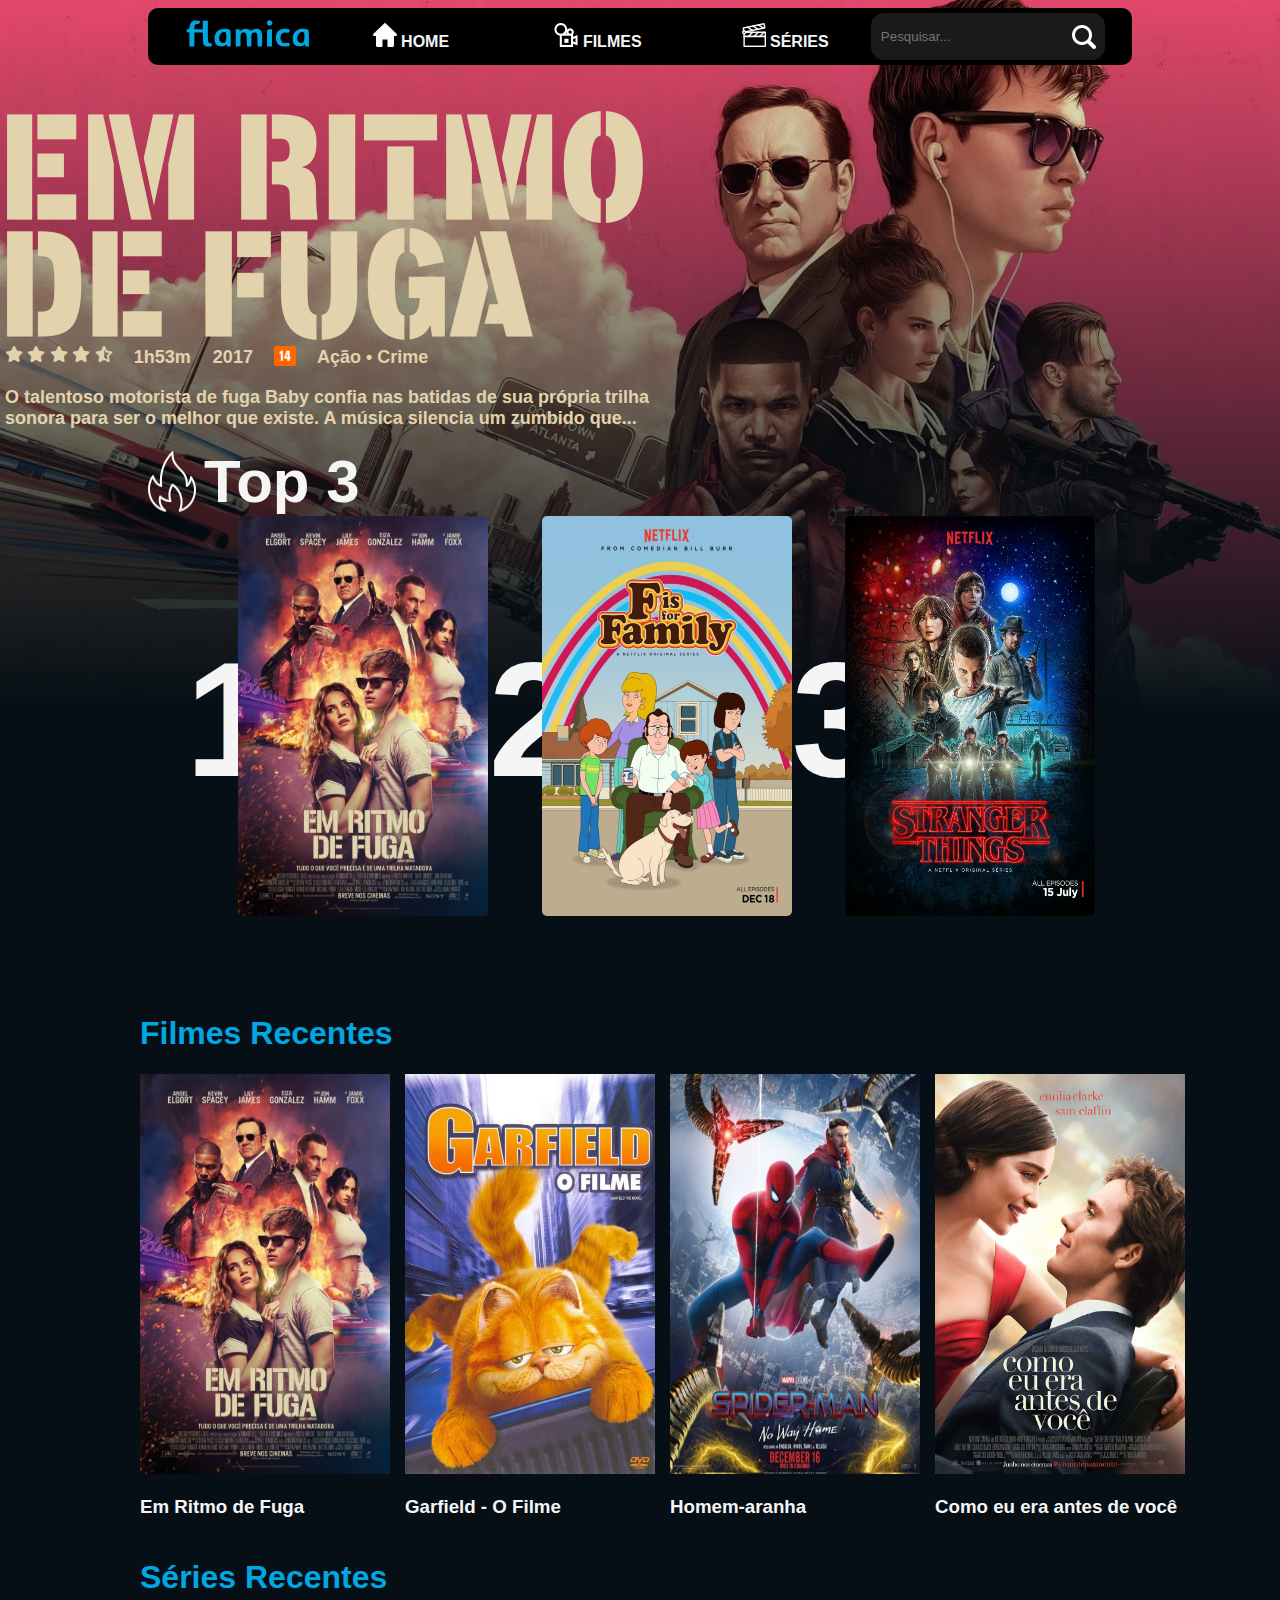
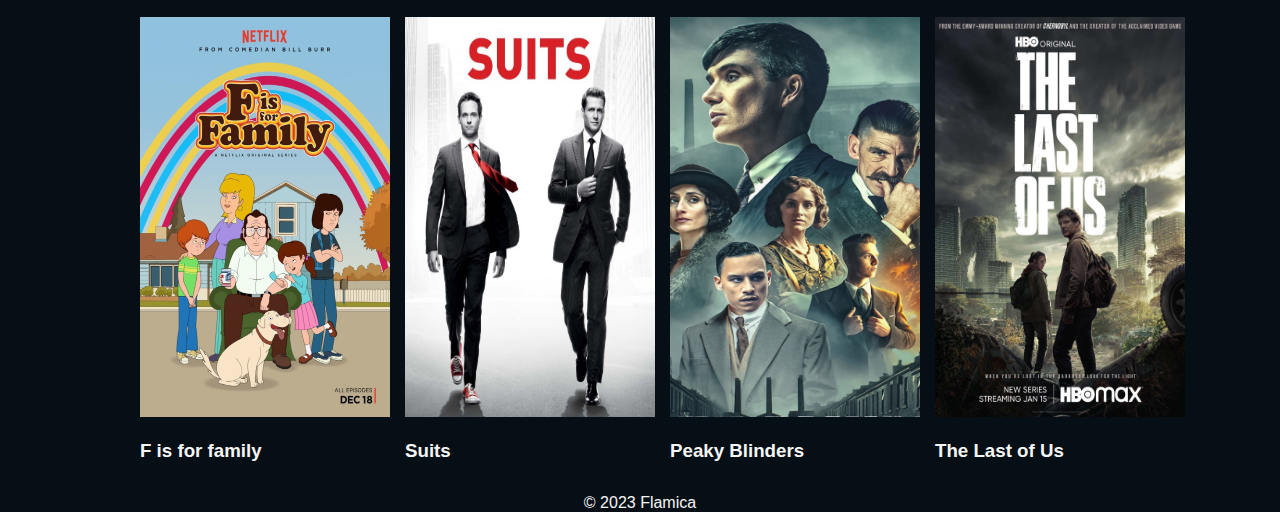
<file: index.html>
<!DOCTYPE
    html>
<html
    lang="pt-br">

<head>
    <meta
        charset="UTF-8">
    <meta
        name="viewport"
        content="width=device-width, initial-scale=1.0">
    <title>
        Flamica
    </title>
    <link
        rel="stylesheet"
        href="./stylenav.css">
    <link
        rel="stylesheet"
        href="./stylehome.css">
    <link
        rel="stylesheet"
        href="https://cdnjs.cloudflare.com/ajax/libs/font-awesome/6.4.2/css/all.min.css">
</head>

<body>
    <header>
        <nav>
            <div
                class="navegacao">
                <a
                    href="./index.html">
                    <img src="./icons/flamica.svg"
                        alt="logo flamica">
                </a>
                <div
                    class="botoes">
                    <a
                        href="./index.html">
                        <img src="./icons/casa.png"
                            alt="home">
                        HOME
                    </a>
                    <a
                        href="./filmes.html">
                        <img src="./icons/filmes.png"
                            alt="filmes">
                        FILMES
                    </a>
                    <a
                        href="./series.html">
                        <img src="./icons/series.png"
                            alt="series">
                        SÉRIES
                    </a>
                </div>
                <div
                    class="barradepesquisar">
                    <input
                        type="text"
                        placeholder="Pesquisar..."
                        class="pesquisar">
                    <img src="./icons/lupa.svg"
                        alt="lupa">
                </div>
            </div>
        </nav>
    </header>
    <main>
        <div
            class="banner">
            <img src="./imgs-home/banner.jpeg"
                alt="banner-ritmo-de-fuga">
        </div>
        <div
            class="logo">
            <img src="./imgs-home/ritmo-de-fuga.png"
                alt="ritmo-de-fuga-logo">
        </div>
        <div
            class="info">
            <div
                class="flex">
                <div
                    class="juntar-estrelas">
                    <i
                        class="fa-solid fa-star"></i>
                    <i
                        class="fa-solid fa-star"></i>
                    <i
                        class="fa-solid fa-star"></i>
                    <i
                        class="fa-solid fa-star"></i>
                    <i
                        class="fa-solid fa-star-half-stroke"></i>
                </div>
                <p>1h53m
                </p>
                <p>2017
                </p>
                <img src="./imgs-home/classificacao.png"
                    alt="classificacao-14-anos">
                <p>Ação
                    •
                    Crime
                </p>
            </div>
            <p>O talentoso
                motorista
                de
                fuga
                Baby
                confia
                nas
                batidas
                de
                sua
                própria
                trilha
                <br>
                sonora
                para
                ser
                o
                melhor
                que
                existe.
                A
                música
                silencia
                um
                zumbido
                que...
            </p>
        </div>
        <div class="centralizar">
            <div
                class="mil-pixels">
                <div
                    class="top-3-titulo">
                    <img src="./imgs-home/fogo.png"
                        alt="fogo">
                    <h1>Top
                        3
                    </h1>
                </div>
                <div
                    class="filmes-destaque">
                    <h1>1
                    </h1>
                    <a
                        href="./filmemodelo.html">
                        <img src="./imgs-filmes/em-ritmo-de-fuga.png"
                            alt="em-ritmo-de-fuga"
                            class="imagens-de-banners">
                    </a>
                    <h1>2
                    </h1>
                    <a
                        href="./seriemodelo.html">
                        <img src="./imgs-series/f-is-for-family.jpg"
                            alt="f-is-for-family"
                            class="imagens-de-banners">
                    </a>
                    <h1>3
                    </h1>
                    <a
                        href="./seriemodelo.html">
                        <img src="./imgs-series/stranger-things.webp"
                            alt="stranger-things"
                            class="imagens-de-banners">
                    </a>
                </div>
            </div>
            <div
                class="filmes-recentes">
                <h1>Filmes
                    Recentes
                </h1>
                <div
                    class="grid">
    
                    <div>
                        <a
                            href="./filmemodelo.html">
                            <img src="./imgs-filmes/em-ritmo-de-fuga.png"
                                alt="em-ritmo-de-fuga">
                        </a>
                        <h3>Em
                            Ritmo
                            de
                            Fuga
                        </h3>
                    </div>
                    <div>
                        <a
                            href="./filmemodelo.html">
                            <img src="./imgs-filmes/garfield.jpg"
                                alt="garfield">
                        </a>
                        <h3>Garfield
                            -
                            O
                            Filme
                        </h3>
                    </div>
                    <div>
                        <a
                            href="./filmemodelo.html">
                            <img src="./imgs-filmes/homemaranha.jpg"
                                alt="Homem-aranha">
                        </a>
                        <h3>Homem-aranha
                        </h3>
                    </div>
                    <div>
                        <a
                            href="./filmemodelo.html">
                            <img src="./imgs-filmes/comoeueraantesdevoce.jpg"
                                alt="como-eu-era-antes-de-voce">
                        </a>
                        <h3>Como
                            eu
                            era
                            antes
                            de
                            você
                        </h3>
                    </div>
                </div>
            </div>
            <div
                class="series-recentes">
                <h1>Séries
                    Recentes
                </h1>
                <div
                    class="grid">
                    <div>
                        <a
                            href="./seriemodelo.html">
                            <img src="./imgs-series/f-is-for-family.jpg"
                                alt="">
                        </a>
                        <h3>F
                            is
                            for
                            family
                        </h3>
                    </div>
                    <div>
                        <a
                            href="./seriemodelo.html">
                            <img src="./imgs-series/Suits.jpg"
                                alt="suits">
                        </a>
                        <h3>Suits
                        </h3>
                    </div>
                    <div>
                        <a
                            href="./seriemodelo.html">
                            <img src="./imgs-series/Peaky.jpg"
                                alt="peaky-blinders">
                        </a>
                        <h3>Peaky
                            Blinders
                        </h3>
                    </div>
                    <div>
                        <a
                            href="./seriemodelo.html">
                            <img src="./imgs-series/legiao_IeQtFgkWBDu5.jpg"
                                alt="the-last-of-us">
                        </a>
                        <h3>The
                            Last
                            of
                            Us
                        </h3>
                    </div>
                </div>
    
            </div>
        </div>
    </main>
    <footer>
        <a
            href="#">©
            2023
            Flamica</a>
    </footer>
</body>

</html>
</file>
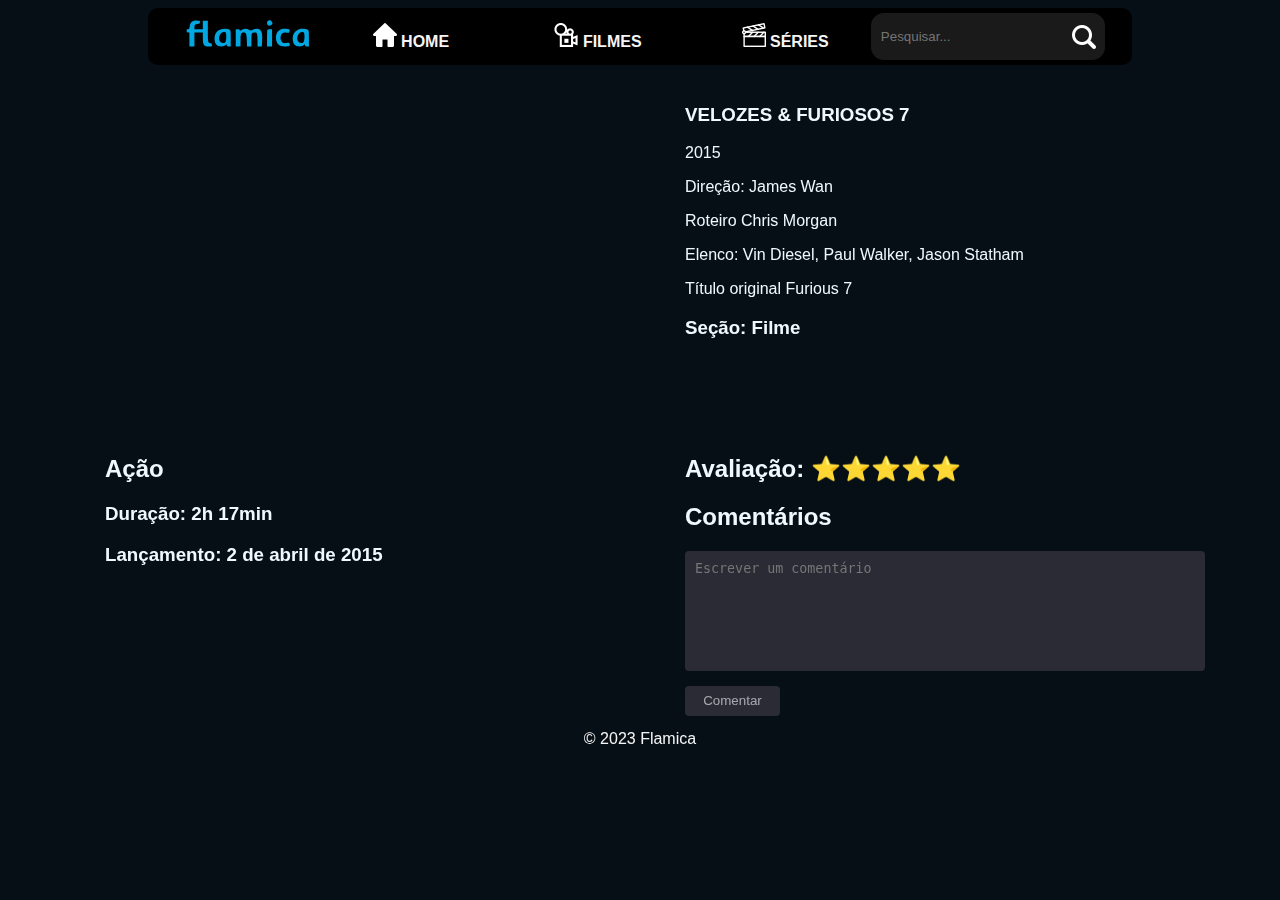
<file: filmemodelo.html>
<!DOCTYPE
    html>
<html
    lang="en">

<head>
    <meta
        charset="UTF-8">
    <meta
        name="viewport"
        content="width=device-width, initial-scale=1.0">
    <title>
        Flamica
    </title>
    <link
        rel="stylesheet"
        href="./stylenav.css">
    <link
        rel="stylesheet"
        href="./stylefilmemodelo.css">
</head>

<body>
    <header>
        <nav>
            <div
                class="navegacao">
                <a
                    href="./index.html">
                    <img src="./icons/flamica.svg"
                        alt="logo flamica">
                </a>
                <div
                    class="botoes">
                    <a
                        href="./index.html">
                        <img src="./icons/casa.png"
                            alt="home">
                        HOME
                    </a>
                    <a
                        href="./filmes.html">
                        <img src="./icons/filmes.png"
                            alt="filmes">
                        FILMES
                    </a>
                    <a
                        href="./series.html">
                        <img src="./icons/series.png"
                            alt="series">
                        SÉRIES
                    </a>
                </div>
                <div
                    class="barradepesquisar">
                    <input
                        type="text"
                        placeholder="Pesquisar..."
                        class="pesquisar">
                    <img src="./icons/lupa.svg"
                        alt="lupa">
                </div>
            </div>
        </nav>
    </header>
    <main>
        <div class="grid2">
            <iframe width="560" height="315" src="https://www.youtube.com/embed/hujU0dw6Erk?si=kJErRLqbcbdAZN4M" title="YouTube video player" frameborder="0" allow="accelerometer; autoplay; clipboard-write; encrypted-media; gyroscope; picture-in-picture; web-share" allowfullscreen></iframe>
        <div class="descrição">
        <h3>VELOZES & FURIOSOS 7</h3>
        <p>2015</p>
        <p>Direção: James Wan</p>
        <p>Roteiro Chris Morgan</p>
        <p>Elenco: Vin Diesel, Paul Walker, Jason Statham</p>
        <p>Título original Furious 7</p>
        <h3>Seção: Filme</h3>
       </div>
            <div class="Duraçao"><h2>Ação</h2>
                <h3>Duração: 2h 17min</h3>
                <h3>Lançamento: 2 de abril de 2015</h3>
            </div> 
    
        <div class="Comentarios">
            <h2>Avaliação: ⭐⭐⭐⭐⭐</h2>
            <h2>Comentários</h2>
            <div class="caixinha">
                <textarea placeholder="Escrever um comentário" minlength="50"></textarea>
                <button class="caixinhacomentar" type="submit"><i class="fa-regular fa-comment-dots"></i>
                    Comentar</button>
            </div>
    </div>
    </main>
    <footer>
        <a
            href="#">©
            2023
            Flamica</a>
    </footer>
</body>

</html>
</file>
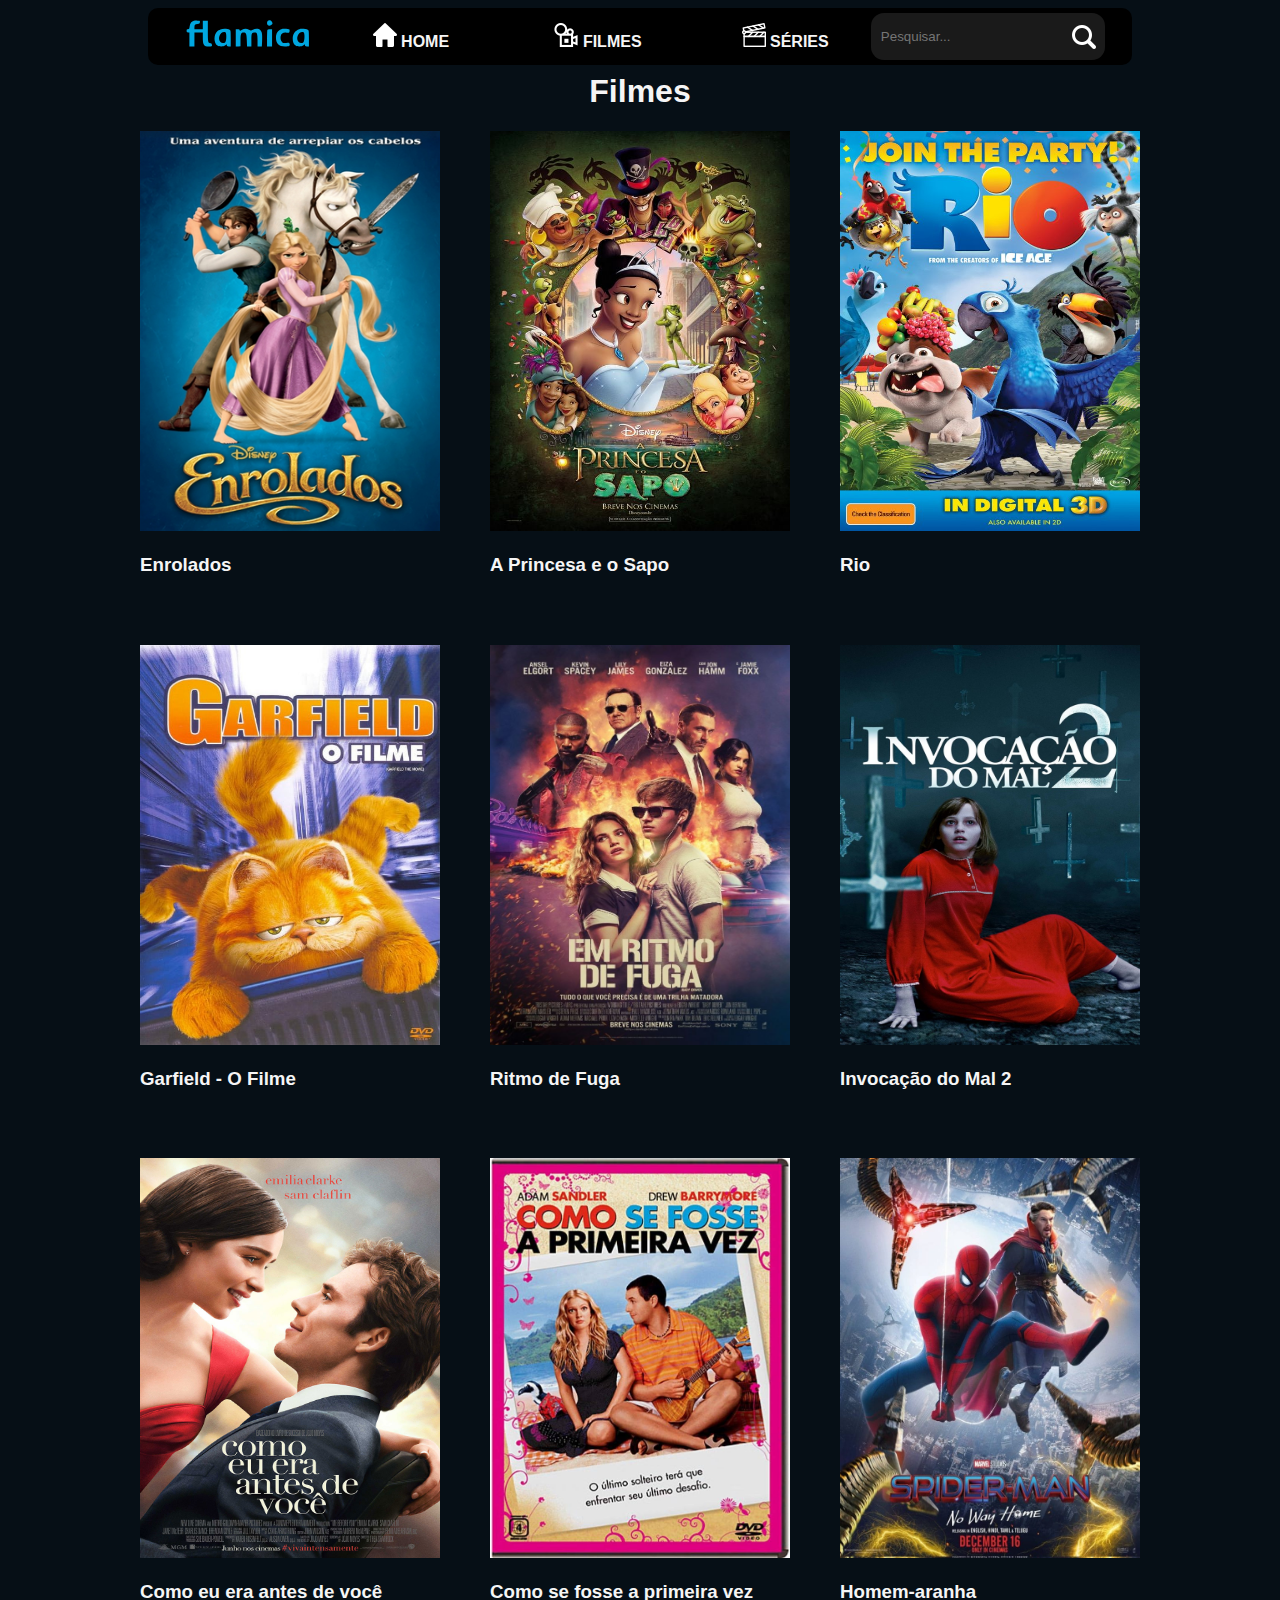
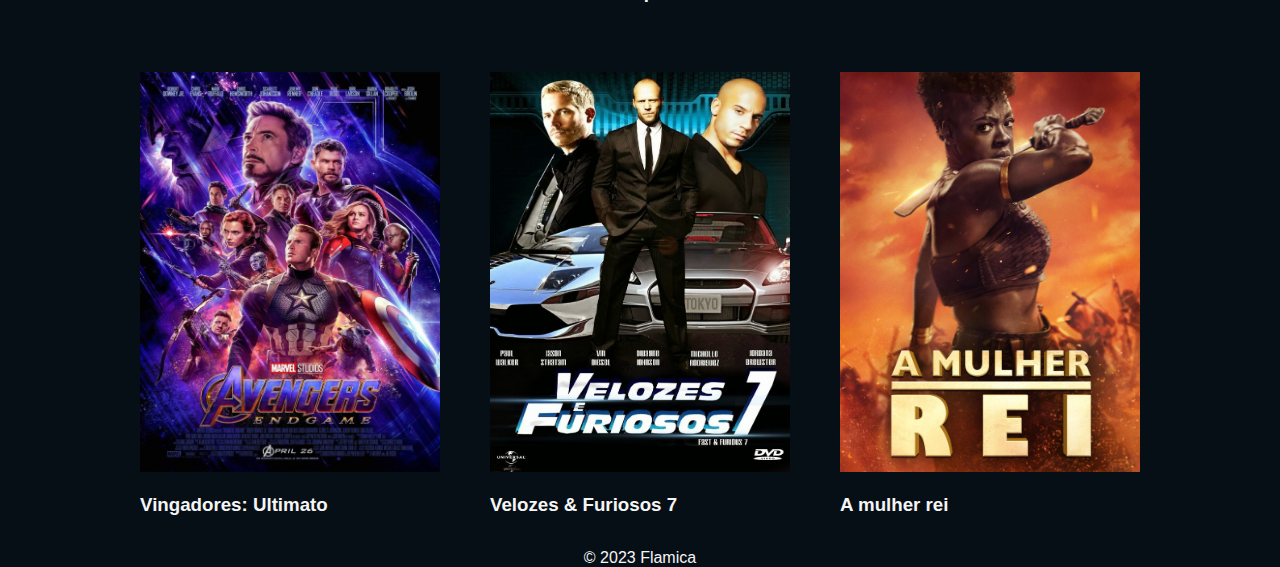
<file: filmes.html>
<!DOCTYPE
    html>
<html
    lang="pt-br">

<head>
    <meta
        charset="UTF-8">
    <meta
        name="viewport"
        content="width=device-width, initial-scale=1.0">
    <title>
        Flamica
    </title>
    <link
        rel="stylesheet"
        href="./stylenav.css">
    <link
        rel="stylesheet"
        href="./stylefilmes.css">
</head>

<body>
    <header>
        <nav>
            <div
                class="navegacao">
                <a
                    href="./index.html">
                    <img src="./icons/flamica.svg"
                        alt="logo flamica">
                </a>
                <div
                    class="botoes">
                    <a
                        href="./index.html">
                        <img src="./icons/casa.png"
                            alt="home">
                        HOME
                    </a>
                    <a
                        href="./filmes.html">
                        <img src="./icons/filmes.png"
                            alt="filmes">
                        FILMES
                    </a>
                    <a
                        href="./series.html">
                        <img src="./icons/series.png"
                            alt="series">
                        SÉRIES
                    </a>
                </div>
                <div
                    class="barradepesquisar">
                    <input
                        type="text"
                        placeholder="Pesquisar..."
                        class="pesquisar">
                    <img src="./icons/lupa.svg"
                        alt="lupa">
                </div>
            </div>
        </nav>
    </header>
    <main>

        <h1>Filmes
        </h1>

        <div
            class="grid">
            <div
                class="Filmes">

                <div>
                    <a
                        href="./filmemodelo.html"><img
                            src="./imgs-filmes/b262f1cfd763c6dd1a084f6147d19978.webp"
                            alt=""></a>
                    <h3>Enrolados
                    </h3>
                </div>

                <div>
                    <a
                        href="./filmemodelo.html"><img
                            src="./imgs-filmes/19962669.jpg"
                            alt=""></a>
                    <h3>A
                        Princesa
                        e
                        o
                        Sapo
                    </h3>
                </div>

                <div>
                    <a
                        href="./filmemodelo.html"><img
                            src="./imgs-filmes/rio_ver13.jpg"
                            alt=""></a>
                    <h3>Rio
                    </h3>
                </div>

                <div>
                    <a
                        href="./filmemodelo.html"><img
                            src="./imgs-filmes/garfield.jpg"
                            alt=""></a>
                    <h3>Garfield
                        -
                        O
                        Filme
                    </h3>
                </div>

                <div>
                    <a
                        href="./filmemodelo.html"><img
                            src="./imgs-filmes/em-ritmo-de-fuga.png"
                            alt=""></a>
                    <h3>Ritmo
                        de
                        Fuga
                    </h3>
                </div>

                <div>
                    <a
                        href="./filmemodelo.html"><img
                            src="./imgs-filmes/invocacaodoml2.jpg"
                            alt=""></a>
                    <h3>Invocação
                        do
                        Mal
                        2
                    </h3>
                </div>

                <div>
                    <a
                        href="./filmemodelo.html"><img
                            src="./imgs-filmes/comoeueraantesdevoce.jpg"
                            alt=""></a>
                    <h3>Como
                        eu
                        era
                        antes
                        de
                        você
                    </h3>
                </div>

                <div>
                    <a
                        href="./filmemodelo.html"><img
                            src="./imgs-filmes/comosefosseaprimeiravez.jpg"
                            alt=""></a>
                    <h3>Como
                        se
                        fosse
                        a
                        primeira
                        vez
                    </h3>
                </div>

                <div>
                    <a
                        href="./filmemodelo.html"><img
                            src="./imgs-filmes/homemaranha.jpg"
                            alt=""></a>
                    <h3>Homem-aranha
                    </h3>
                </div>

                <div>
                    <a
                        href="./filmemodelo.html"><img
                            src="./imgs-filmes/vingadoresultimato.webp"
                            alt=""></a>
                    <h3>Vingadores:
                        Ultimato
                    </h3>
                </div>

                <div>
                    <a
                        href="./filmemodelo.html"><img
                            src="./imgs-filmes/velozesefuriosos7.jpeg"
                            alt=""></a>
                    <h3>Velozes
                        &
                        Furiosos
                        7
                    </h3>
                </div>

                <div>
                    <a
                        href="./filmemodelo.html"><img
                            src="./imgs-filmes/amulherrei.jpg"
                            alt=""></a>
                    <h3>A
                        mulher
                        rei
                    </h3>
                </div>
            </div>
        </div>
    </main>
    <footer>
        <a
            href="#">©
            2023
            Flamica</a>
    </footer>
</body>

</html>
</file>
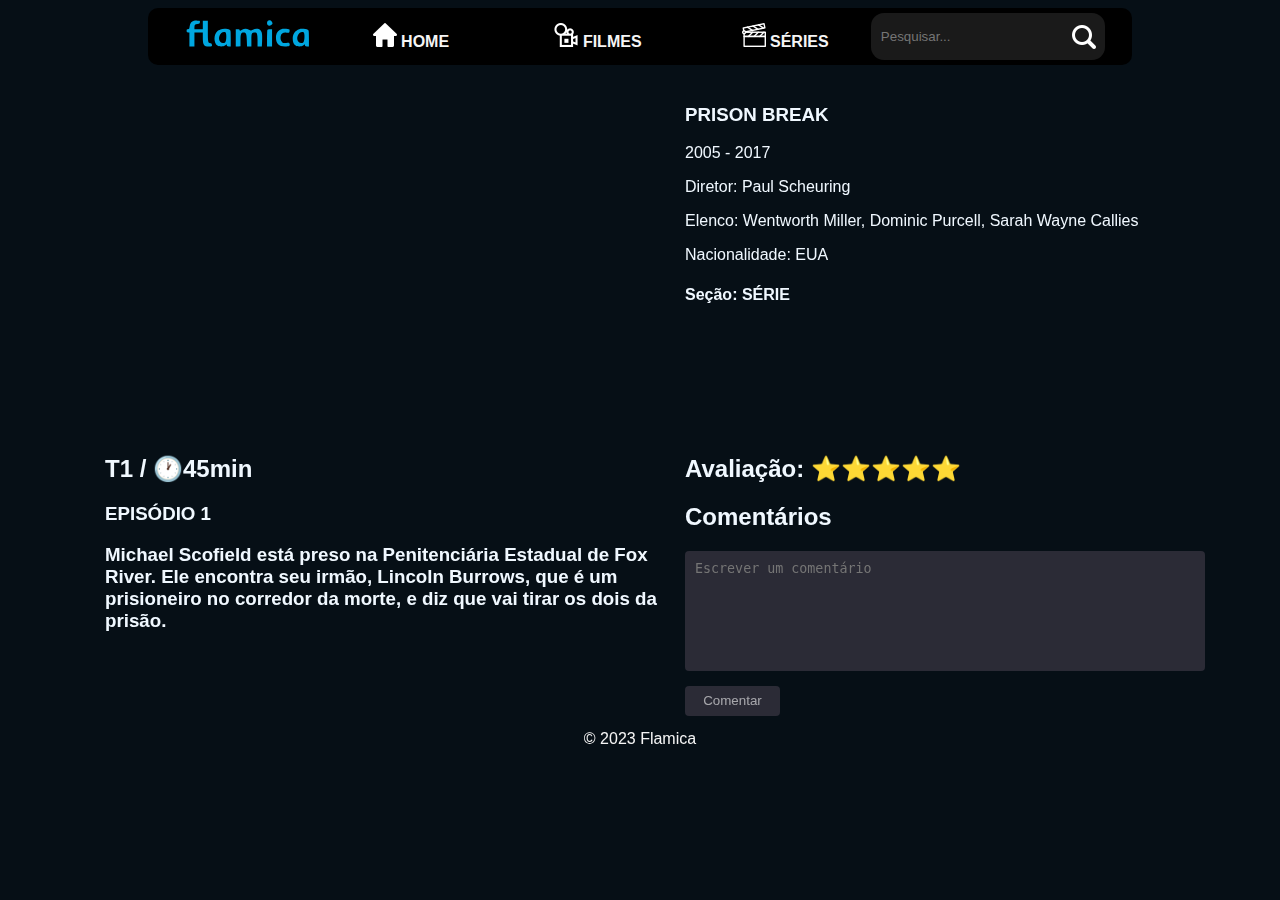
<file: seriemodelo.html>
<!DOCTYPE
    html>
<html
    lang="en">

<head>
    <meta
        charset="UTF-8">
    <meta
        name="viewport"
        content="width=device-width, initial-scale=1.0">
    <title>
        Flamica
    </title>
    <link
        rel="stylesheet"
        href="./stylenav.css">
    <link
        rel="stylesheet"
        href="./styleseriemodelo.css">
</head>

<body>
    <header>
        <nav>
            <div
                class="navegacao">
                <a
                    href="./index.html">
                    <img src="./icons/flamica.svg"
                        alt="logo flamica">
                </a>
                <div
                    class="botoes">
                    <a
                        href="./index.html">
                        <img src="./icons/casa.png"
                            alt="home">
                        HOME
                    </a>
                    <a
                        href="./filmes.html">
                        <img src="./icons/filmes.png"
                            alt="filmes">
                        FILMES
                    </a>
                    <a
                        href="./series.html">
                        <img src="./icons/series.png"
                            alt="series">
                        SÉRIES
                    </a>
                </div>
                <div
                    class="barradepesquisar">
                    <input
                        type="text"
                        placeholder="Pesquisar..."
                        class="pesquisar">
                    <img src="./icons/lupa.svg"
                        alt="lupa">
                </div>
            </div>
        </nav>
    </header>
    <main>
        <div class="grid2">
            <iframe width="560" height="315" src="https://www.youtube.com/embed/LVFk2u6b5ZY?si=oFFCCHDj9LOw06V-" title="YouTube video player" frameborder="0" allow="accelerometer; autoplay; clipboard-write; encrypted-media; gyroscope; picture-in-picture; web-share" allowfullscreen></iframe>
        <div class="descrição">
        <h3>PRISON BREAK</h3>
    
        <p>2005 - 2017</p>
        <p>Diretor: Paul Scheuring</p>
        <p>Elenco: Wentworth Miller, Dominic Purcell, Sarah Wayne Callies</p>
        <p>Nacionalidade: EUA</p>
        <h4>Seção: SÉRIE</h4></div>
            <div class="Temporada"><h2>T1 / 🕐45min</h2>
                <h3>EPISÓDIO 1</h3>
                <h3>Michael Scofield está preso na Penitenciária Estadual de Fox River.  Ele encontra seu irmão, Lincoln Burrows, que é um prisioneiro no corredor da morte, e diz que vai tirar os dois da prisão.</h3>
            </div> 
    
        <div class="Comentarios">
            <h2>Avaliação: ⭐⭐⭐⭐⭐</h2>
            <h2>Comentários</h2>
            <div class="caixinha">
                <textarea placeholder="Escrever um comentário" minlength="50"></textarea>
                <button class="caixinhacomentar" type="submit"><i class="fa-regular fa-comment-dots"></i>
                    Comentar</button>
            </div>
    </div>
    </main>
    <footer>
        <a
            href="#">©
            2023
            Flamica</a>
    </footer>
</body>

</html>
</file>
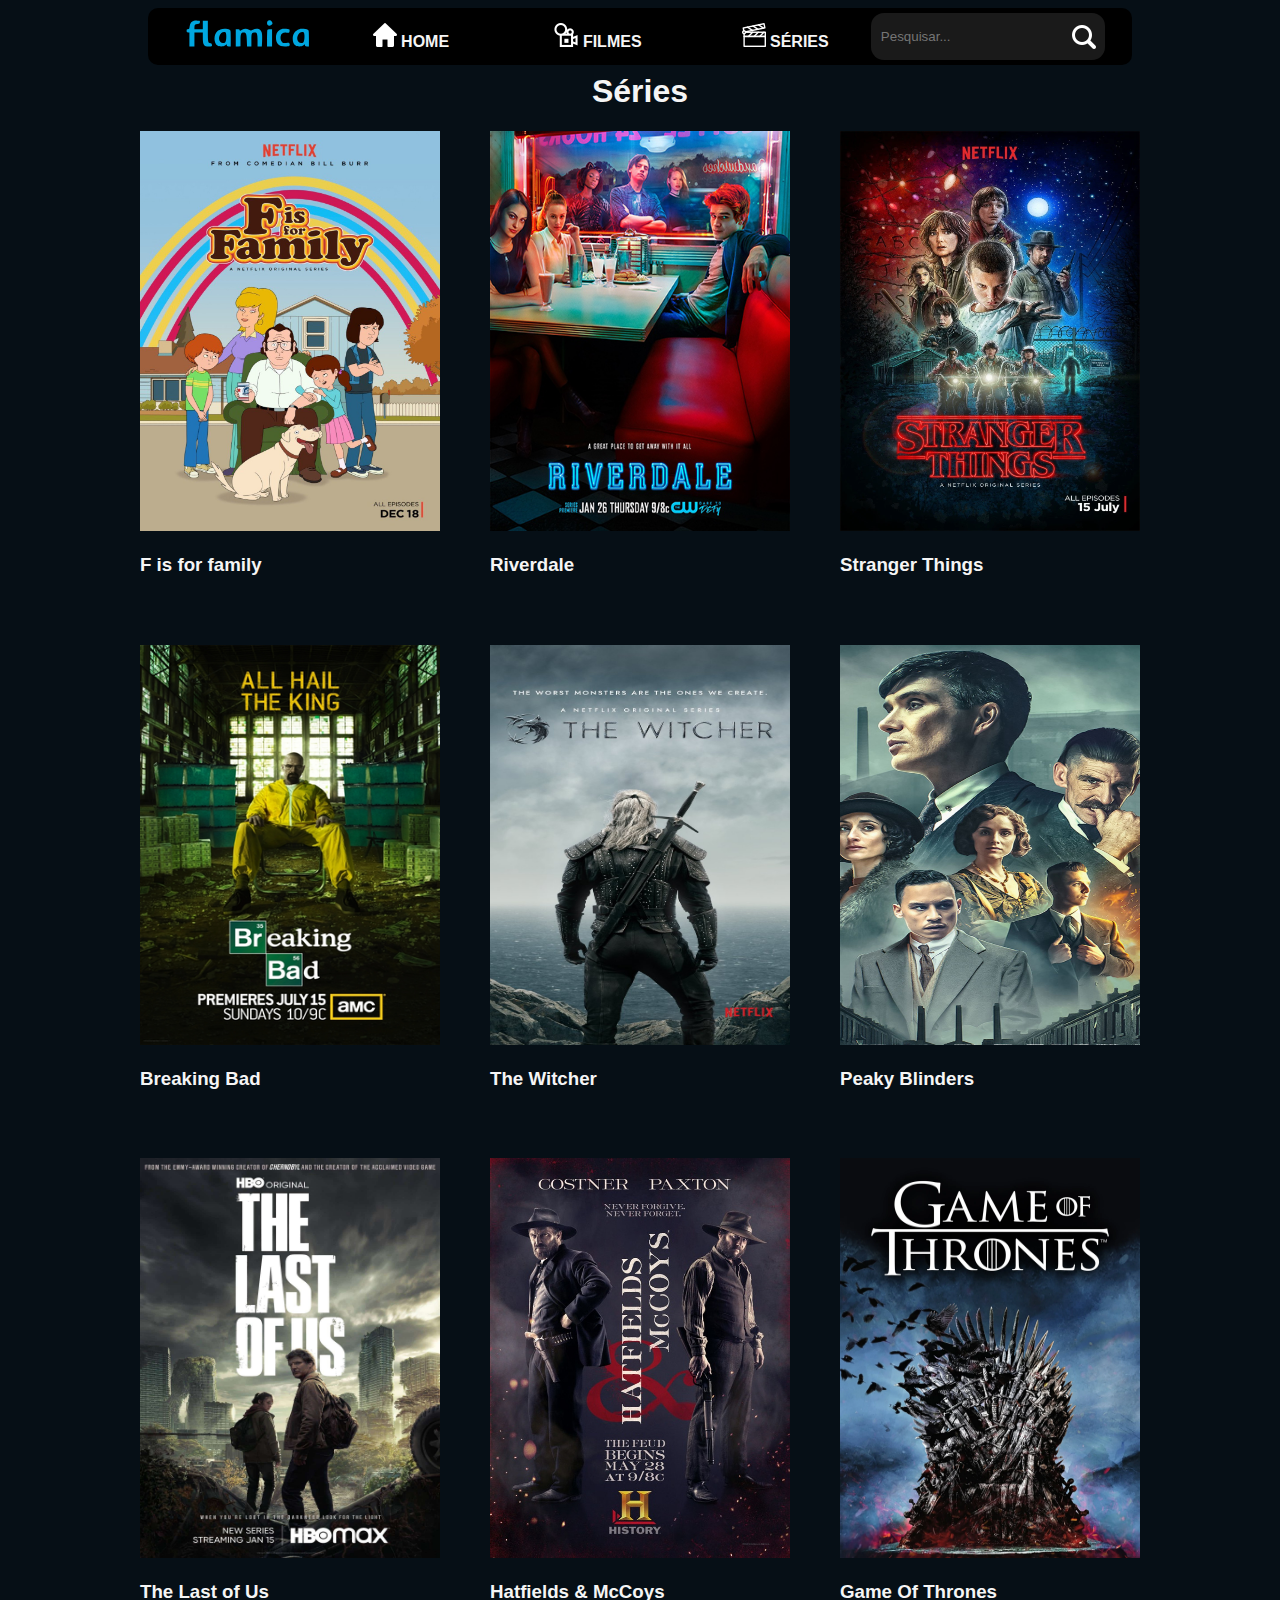
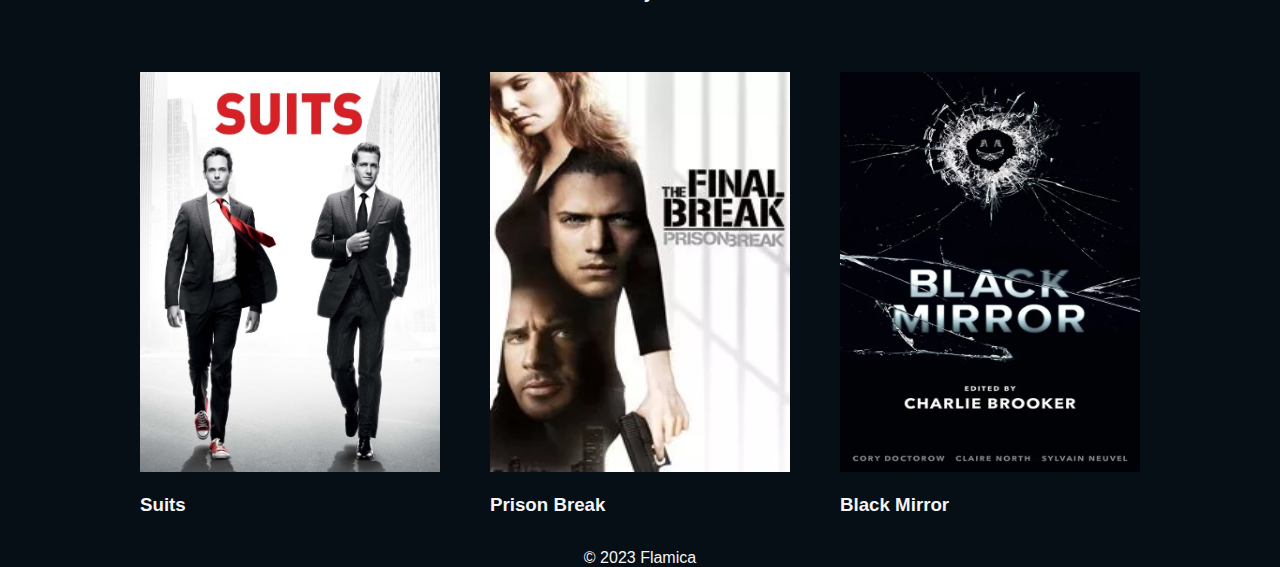
<file: series.html>
<!DOCTYPE
    html>
<html
    lang="pt-br">

<head>
    <meta
        charset="UTF-8">
    <meta
        name="viewport"
        content="width=device-width, initial-scale=1.0">
    <title>
        Flamica
    </title>
    <link
        rel="stylesheet"
        href="./stylenav.css">
    <link
        rel="stylesheet"
        href="./styleseries.css">
</head>

<body>
    <header>
        <nav>
            <div
                class="navegacao">
                <a
                    href="./index.html">
                    <img src="./icons/flamica.svg"
                        alt="logo flamica">
                </a>
                <div
                    class="botoes">
                    <a
                        href="./index.html">
                        <img src="./icons/casa.png"
                            alt="home">
                        HOME
                    </a>
                    <a
                        href="./filmes.html">
                        <img src="./icons/filmes.png"
                            alt="filmes">
                        FILMES
                    </a>
                    <a
                        href="./series.html">
                        <img src="./icons/series.png"
                            alt="series">
                        SÉRIES
                    </a>
                </div>
                <div
                    class="barradepesquisar">
                    <input
                        type="text"
                        placeholder="Pesquisar..."
                        class="pesquisar">
                    <img src="./icons/lupa.svg"
                        alt="lupa">
                </div>
            </div>
        </nav>
    </header>
    <main>
        <h1>Séries
        </h1>
        <div
            class="grid">
            <div
                class="Series">

                <div>
                    <a
                        href="./seriemodelo.html"><img
                            src="./imgs-series/f-is-for-family.jpg"
                            alt=""></a>
                    <h3>F
                        is
                        for
                        family
                    </h3>
                </div>

                <div>
                    <a
                        href="./seriemodelo.html"><img
                            src="./imgs-series/Riverdale.jpg"
                            alt=""></a>
                    <h3>Riverdale
                    </h3>
                </div>

                <div>
                    <a
                        href="./seriemodelo.html"><img
                            src="./imgs-series/stranger-things.webp"
                            alt=""></a>
                    <h3>Stranger
                        Things
                    </h3>
                </div>

                <div>
                    <a
                        href="./seriemodelo.html"><img
                            src="./imgs-series/BreakingBad.jpg"
                            alt=""></a>
                    <h3>Breaking
                        Bad
                    </h3>
                </div>

                <div>
                    <a
                        href="./seriemodelo.html"><img
                            src="./imgs-series/TheWidcher.jpg"
                            alt=""></a>
                    <h3>The
                        Witcher
                    </h3>
                </div>

                <div>
                    <a
                        href="./seriemodelo.html"><img
                            src="./imgs-series/Peaky.jpg"
                            alt=""></a>
                    <h3>Peaky
                        Blinders
                    </h3>
                </div>

                <div>
                    <a
                        href="./seriemodelo.html"><img
                            src="./imgs-series/legiao_IeQtFgkWBDu5.jpg"
                            alt=""></a>
                    <h3>The
                        Last
                        of
                        Us
                    </h3>
                </div>

                <div>
                    <a
                        href="./seriemodelo.html"><img
                            src="./imgs-series/Hat_Mcc.jpg"
                            alt=""></a>
                    <h3>Hatfields
                        &
                        McCoys
                    </h3>
                </div>

                <div>
                    <a
                        href="./seriemodelo.html"><img
                            src="./imgs-series/Game_of_Thrones_capa.jpg"
                            alt=""></a>
                    <h3>Game
                        Of
                        Thrones
                    </h3>
                </div>

                <div>
                    <a
                        href="./seriemodelo.html"><img
                            src="./imgs-series/Suits.jpg"
                            alt=""></a>
                    <h3>Suits
                    </h3>
                </div>

                <div>
                    <a
                        href="./seriemodelo.html"><img
                            src="./imgs-series/PrisonBreak.jpg"
                            alt=""></a>
                    <h3>Prison
                        Break
                    </h3>
                </div>

                <div>
                    <a
                        href="./seriemodelo.html"><img
                            src="./imgs-series/Black.jpg"
                            alt=""></a>
                    <h3>Black
                        Mirror
                    </h3>
                </div>
            </div>
    </main>
    <footer>
        <a
            href="#">©
            2023
            Flamica</a>
    </footer>
</body>

</html>
</file>
<file: stylenav.css>
body {
    margin: 0;
    background: #060F16;
    font-family: Arial, Helvetica, sans-serif;
}
header {
    display: grid;
    justify-content: center;
}
nav {
    width: 1000px;
    position: fixed;
    justify-self: center;
    z-index: 1;
}
.navegacao {
    display: flex;
    justify-content: space-evenly;
    background: black;
    padding: 5px 5px;
    border-radius: 10px;
    margin: 8px;
    gap: 20px;
}
.navegacao a {
    font-weight: bold;
}
.botoes {
    display: grid;
    grid-template-columns: repeat(3, 1fr);
    justify-content: center;
    align-items: center;
    gap: 100px;
}
a {
    background: transparent;
    font-size: 16px;
    color: whitesmoke;
    border: none;
    cursor: pointer;
    text-decoration: none;
    text-align: center;
}
.botoes a:hover {
    background: rgba(255, 255, 255, 0.1);
    border-radius: 2px;
}
.pesquisar {
    background: transparent;
    color: whitesmoke;
    border: none;
    padding: 10px 10px;
    outline: none;
}
.barradepesquisar {
    display: flex;
    align-items: center;
    background: rgba(255, 255, 255, 0.1);
    border-radius: 13px;
    padding-right: 5px;
}
.barradepesquisar img {
    cursor: pointer;
}
</file>
<file: stylehome.css>
body {
  margin: 0;
  background: #060f16;
  font-family: "Trebuchet MS", "Lucida Sans Unicode", "Lucida Grande",
    "Lucida Sans", Arial, sans-serif;
}
.inicio {
  margin-bottom: 1px;
}
.banner {
  position: absolute;
  z-index: -1;
  display: flex;
  justify-content: center;
}
.banner img {
  width: 100%;
  -webkit-mask-image: linear-gradient(to top, transparent 1%, #060f16);
}
.logo img {
  margin-top: 70px;
  width: 50%;
  margin-left: 5px;
}
.flex {
  display: flex;
  gap: 20px;
}
.flex i {
  color: #e2d3ad;
}
.flex p {
  color: #e2d3ad;
  margin-top: 0px;
  margin-bottom: 0px;
  font-weight: bold;
  border-radius: 3px;
  padding: 1px 1px;
}
.flex img {
  width: 22px;
  height: 20px;
}
.info {
  margin-left: 5px;
}
.info p {
  color: #e2d3ad;
  font-weight: bold;
  font-size: 18px;
}
.centralizar {
  display: grid;
  justify-content: center;
}
.top-3-titulo {
  display: flex;
  justify-content: start;
  width: 1000px;
}
.top-3-titulo h1 {
  color: whitesmoke;
  margin: 0;
  font-size: 60px;
}
.mil-pixels {
  justify-content: center;
  width: 1000px;
}
.filmes-destaque {
  width: 1000px;
  display: flex;
  justify-content: center;
  text-align: center;
}
.filmes-destaque h1 {
  font-size: 164px;
  color: whitesmoke;
}
.imagens-de-banners {
  width: 250px;
  height: 400px;
  border-radius: 5px;
  margin-left: -38px;
}
.imagens-de-banners:hover {
  scale: 1.05;
  transition: 0.5s;
}
.filmes-recentes {
  width: 1000px;
  margin-top: 70px;
}
.filmes-recentes img {
  width: 250px;
  height: 400px;
}
.filmes-recentes img:hover {
  scale: 1.05;
  transition: 0.5s;
}
.filmes-recentes h1 {
  color: #00a7e0;
}
.grid {
  display: grid;
  grid-template-columns: repeat(4, 1fr);
  gap: 15px;
}
.series-recentes {
  width: 1000px;
}
.series-recentes img {
  width: 250px;
  height: 400px;
}
.series-recentes img:hover {
  scale: 1.05;
  transition: 0.5s;
}
.series-recentes h1 {
  color: #00a7e0;
}
h3 {
  color: whitesmoke;
}
footer {
  padding-top: 14px;
  text-align: center;
}
</file>
<file: stylefilmemodelo.css>
body {
  margin: 0;
  background: #060f16;
  font-family: "Trebuchet MS", "Lucida Sans Unicode", "Lucida Grande",
    "Lucida Sans", Arial, sans-serif;
}
main {
  color: aliceblue;
  margin-left: 25px;
}
.grid2 {
  display: grid;
  grid-template-columns: 1fr 1fr;
  gap: 20px;
  padding: 0%;
  margin-right: 80px;
  margin-left: 80px;
}
.descrição {
  margin-top: 85px;
  text-align: left;

}
iframe {
  margin-top: 100px;
  text-align: center;
}
.comentar{
  padding-left: 30px;
}

label, textarea {
  display: block;
}

textarea {
  margin: 15px 0;
  width: 500px;
  height: 100px;
  background-color: #2b2b36;
  color: white;
  border: none;
  outline: none;
  border-radius: 4px;
  padding: 10px;
  resize: none;
}

.caixinhacomentar{
  background-color: #2b2b36;
  border: none;
  outline: none;
  height: 30px;
  width: 95px;
  border-radius: 4px;
  color: rgba(255, 255, 255, 0.582);
  
}
footer {
  padding-top: 14px;
  text-align: center;
}
</file>
<file: stylefilmes.css>
body {
  margin: 0;
  background: #060f16;
  font-family: "Trebuchet MS", "Lucida Sans Unicode", "Lucida Grande",
    "Lucida Sans", Arial, sans-serif;
}
main {
  margin-top: 73px;
}
h1 {
  color: whitesmoke;
  text-align: center;
}
h3 {
  color: whitesmoke;
}
.grid {
  display: grid;
  justify-content: center;
}
.Filmes {
  display: grid;
  grid-template-columns: 1fr 1fr 1fr;
  justify-content: center;
  gap: 50px;
  width: 1000px;
}
.Filmes img {
  width: 300px;
  height: 400px;
}
.Filmes img:hover {
  scale: 1.05;
  transition: 0.5s;
}
footer {
  padding-top: 14px;
  text-align: center;
}
</file>
<file: styleseriemodelo.css>
body {
  margin: 0;
  background: #060f16;
  font-family: "Trebuchet MS", "Lucida Sans Unicode", "Lucida Grande",
    "Lucida Sans", Arial, sans-serif;
}
main {
  color: aliceblue;
  margin-left: 25px;
}
.grid2 {
  display: grid;
  grid-template-columns: 1fr 1fr;
  gap: 20px;
  padding: 0%;
  margin-right: 80px;
  margin-left: 80px;
}
.descrição {
  margin-top: 85px;
  text-align: left;

}
iframe {
  margin-top: 100px;
  text-align: center;
}
.comentar{
  padding-left: 30px;
}

label, textarea {
  display: block;
}

textarea {
  margin: 15px 0;
  width: 500px;
  height: 100px;
  background-color: #2b2b36;
  color: white;
  border: none;
  outline: none;
  border-radius: 4px;
  padding: 10px;
  resize: none;
}

.caixinhacomentar{
  background-color: #2b2b36;
  border: none;
  outline: none;
  height: 30px;
  width: 95px;
  border-radius: 4px;
  color: rgba(255, 255, 255, 0.582);
  
}
footer {
    padding-top: 14px;
    text-align: center;
  }
</file>
<file: styleseries.css>
body {
  margin: 0;
  background: #060f16;
  font-family: "Trebuchet MS", "Lucida Sans Unicode", "Lucida Grande",
    "Lucida Sans", Arial, sans-serif;
}
main {
  margin-top: 73px;
}
h1 {
  color: whitesmoke;
  text-align: center;
}
h3 {
  color: whitesmoke;
}
.grid {
  display: grid;
  justify-content: center;
}
.Series {
  display: grid;
  grid-template-columns: 1fr 1fr 1fr;
  justify-content: center;
  gap: 50px;
  width: 1000px;
}
.Series img {
  width: 300px;
  height: 400px;
}
.Series img:hover {
  scale: 1.05;
  transition: 1.05s;
}
footer {
  padding-top: 14px;
  text-align: center;
}
</file>
